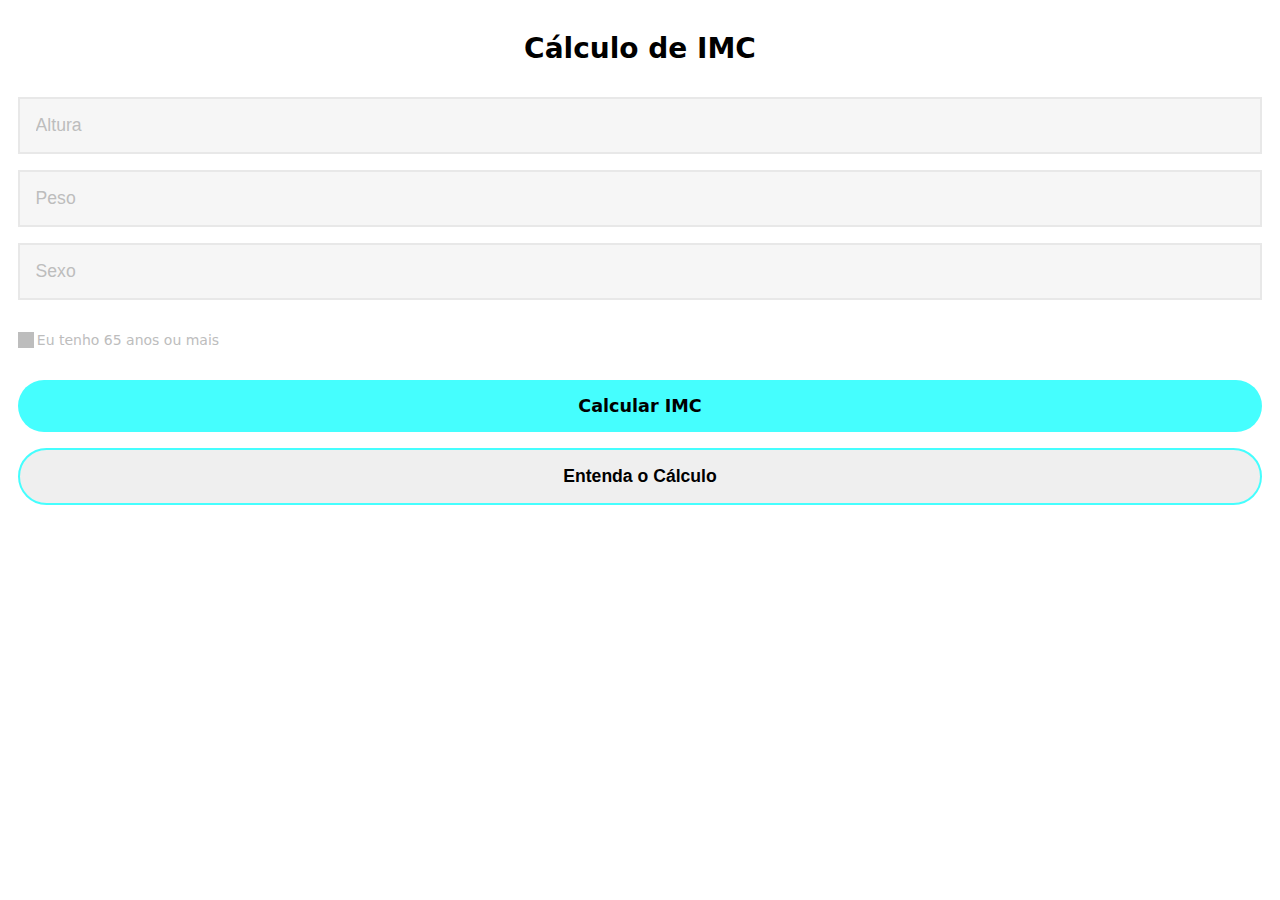
<file: index.html>
<!DOCTYPE html>
<html lang="en">
    <head>
        <meta charset="UTF-8" />
        <meta name="viewport" content="width=device-width, initial-scale=1.0" />
        <link rel="stylesheet" href="css/app.css" />
        <title>Cálculo IMC</title>
    </head>

    <body>
        <header class="page-header">
            <h1>Cálculo de IMC</h1>
        </header>
        <main class="content">
            <section>
                <form>
                    <input
                        type="text"
                        class="form-control"
                        placeholder="Altura"
                    />

                    <input
                        type="text"
                        class="form-control"
                        placeholder="Peso"
                    />

                    <input
                        type="text"
                        class="form-control"
                        placeholder="Sexo"
                    />

                    <label class="form-checkbox">
                        Eu tenho 65 anos ou mais
                        <input type="checkbox" />
                        <span class="checkmark"></span>
                    </label>

                    <a href="history.html" class="button fill">Calcular IMC</a>
                    <button class="button outline">Entenda o Cálculo</button>
                </form>
            </section>
        </main>
    </body>
</html>
</file>
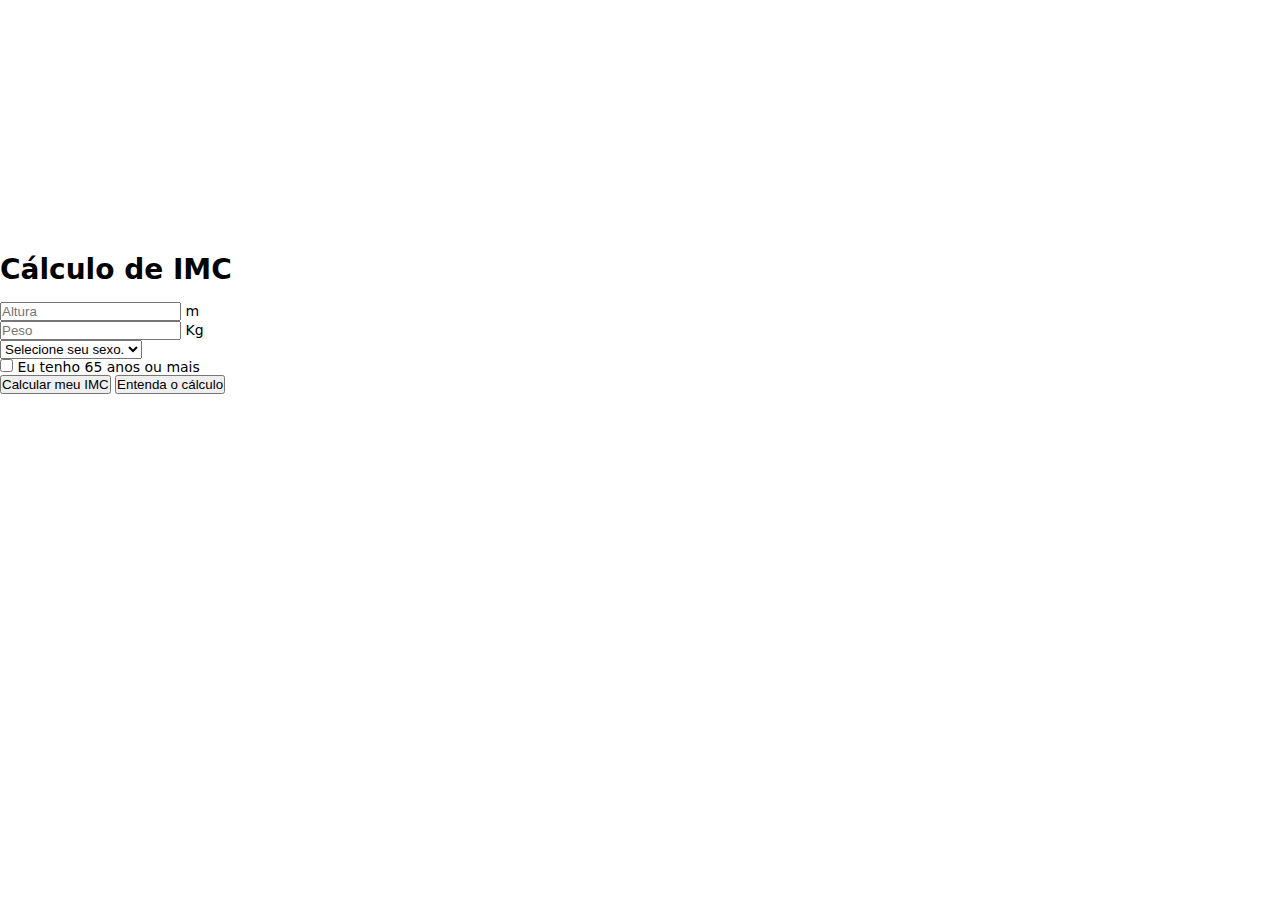
<file: pages/index.html>
<!DOCTYPE html>
<html lang="pt-br">

<head>
    <meta charset="UTF-8">
    <meta name="viewport" content="width=device-width, initial-scale=1.0">
    <link rel="stylesheet" href="/css/app.css">
    <link rel="icon" type="image/png" href="/assets/icon.png">
    <title>IMC</title>
</head>

<body>
    <img id="centralizarSplash" width="250" height="250" src="/assets/icon-no-bg.png" />
    <section id="conteudoPrincipal" class="principalContainer principalContainerBigScreen principalContainerSmallScreen">
        <h1 class="h1 h1Small">Cálculo de IMC</h1>
        <br>
        <div class="inputSmallScreenContainer">
            <input required class="input inputTinyScreen" type="number" placeholder="Altura" />
            <span>m</span>
        </div>
        <div class="inputSmallScreenContainer">
            <input required class="input inputTinyScreen" type="number" placeholder="Peso" />
            <span>Kg</span>
        </div>
        <select required class="input">
            <option desable selected>Selecione seu sexo.</option>
            <option>Masculino</option>
            <option>Feminino</option>
        </select>
        <div>
            <input type="checkbox"/>
            <span>Eu tenho 65 anos ou mais</span>
        </div>
        <div class="horizontalDivisor"></div>
        <button class="btn btnPrimary">Calcular meu IMC</button>
        <button class="btn btnSecondary">Entenda o cálculo</button>
    </section>
</body>
</html>

<script>
    document.addEventListener('DOMContentLoaded', function() {
    var elemento = document.getElementById('centralizarSplash');
    
    var tempoFadeOut = 2000;
    
    setTimeout(function() {
        elemento.style.opacity = '0';
    
    setTimeout(function() {
      var conteudoPrincipal = document.getElementById('conteudoPrincipal');
      conteudoPrincipal.style.display = 'flex';
      
      // Inicia o fade in do conteúdo principal
      setTimeout(function() {
        conteudoPrincipal.style.opacity = '1';
      }, 100);
    }, tempoFadeOut);
  });
});
</script>
</file>
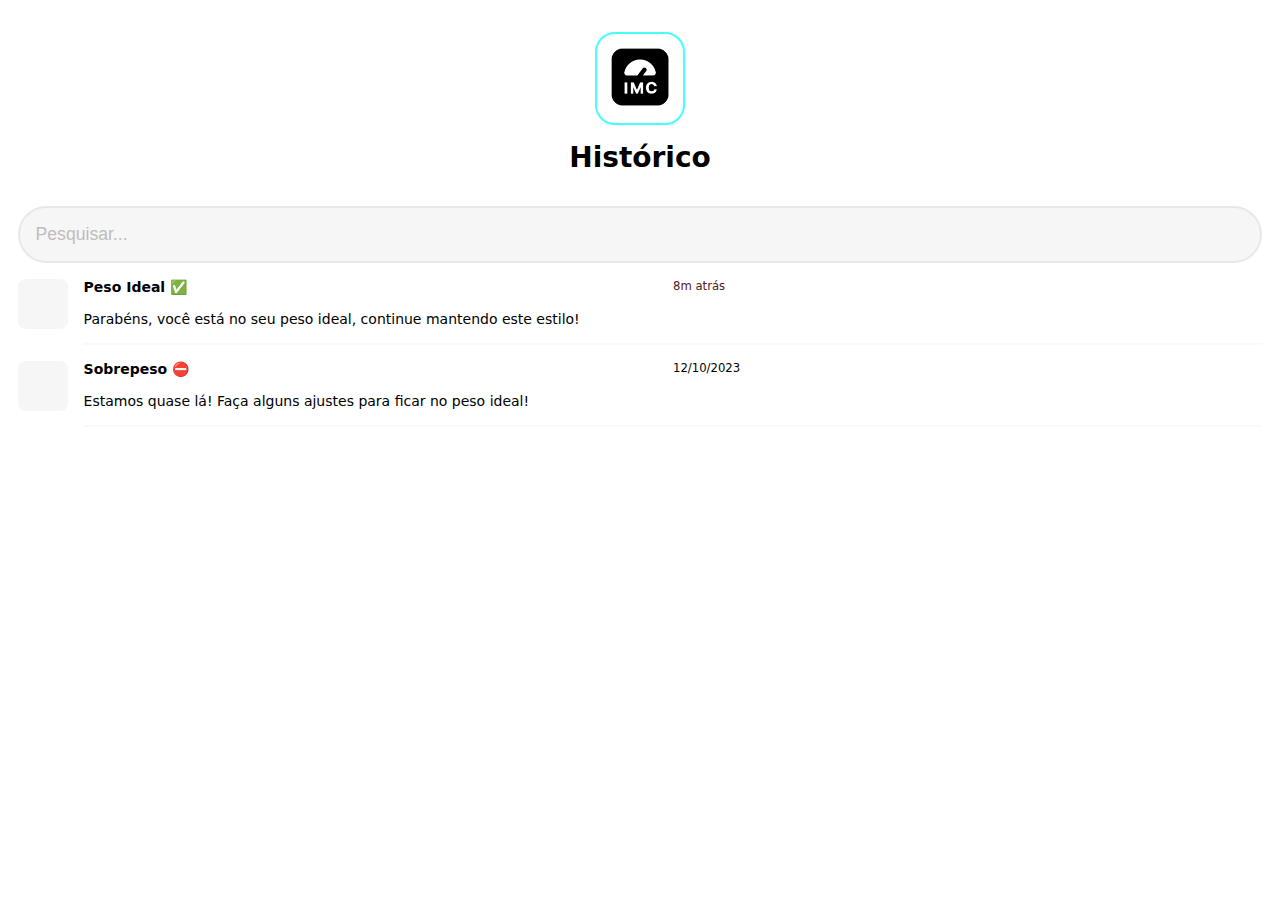
<file: history.html>
<!DOCTYPE html>
<html lang="en">
    <head>
        <meta charset="UTF-8" />
        <meta name="viewport" content="width=device-width, initial-scale=1.0" />
        <link rel="stylesheet" href="css/app.css" />
        <title>Histórico</title>
    </head>
    <body>
        <header class="page-header">
            <div class="logo">
                <img
                    src="assets/icon-no-bg.png"
                    alt="logo"
                    width="70"
                    height="70"
                />
            </div>
            <h1>Histórico</h1>
        </header>

        <main class="content">
            <form>
                <input
                    type="text"
                    class="form-control rounded"
                    placeholder="Pesquisar..."
                />
            </form>

            <section class="content-group">
                <div class="group-item">
                    <div class="cover"></div>
                    <div class="group-item-content">
                        <header>
                            <h4>Peso Ideal ✅</h4>
                            <small>8m atrás</small>
                        </header>
                        <p>
                            Parabéns, você está no seu peso ideal, continue
                            mantendo este estilo!
                        </p>
                        <hr />
                    </div>
                </div>

                <div class="group-item">
                    <div class="cover"></div>
                    <div class="group-item-content">
                        <header>
                            <h4>Sobrepeso ⛔</h4>
                            <small>12/10/2023</small>
                        </header>
                        <p>
                            Estamos quase lá! Faça alguns ajustes para ficar no
                            peso ideal!
                        </p>
                        <hr />
                    </div>
                </div>
            </section>
        </main>
    </body>
</html>
</file>
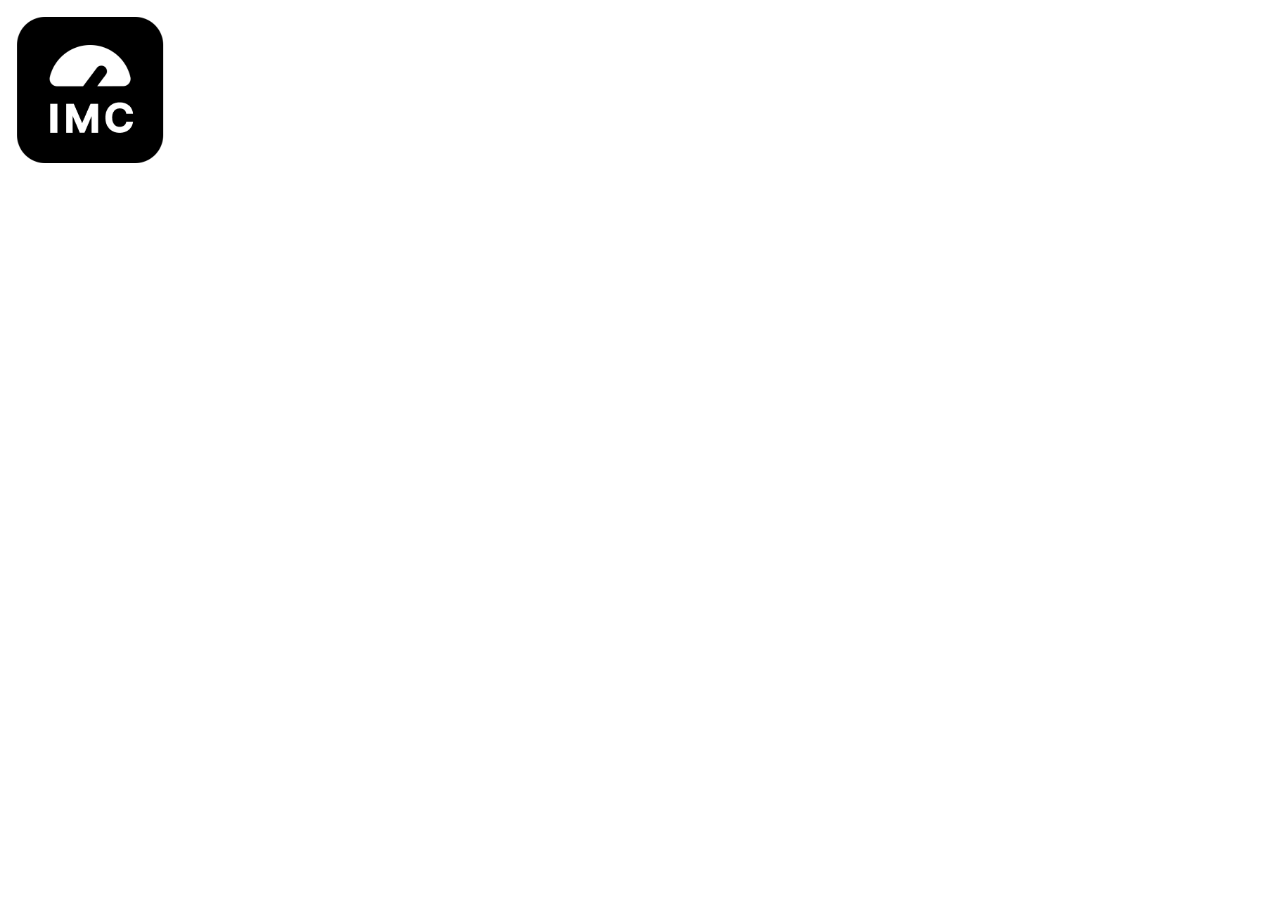
<file: splash.html>
<!DOCTYPE html>
<html lang="en">

<head>
    <meta charset="UTF-8">
    <meta name="viewport" content="width=device-width, initial-scale=1.0">
    <link rel="stylesheet" href="css/app.css">
    <link rel="stylesheet" href="css/splash.css">
    <link rel="stylesheet" href="https://rsms.me/inter/inter.css">
    <title>IMC</title>
</head>

<body class="background-blue">
    <div class="container">
        <div class="principal-image-container">
            <img src="assets/icon-no-bg.png" alt="icon-imc" class="principal-image">
        </div>
    </div>
</body>
</html>
</file>
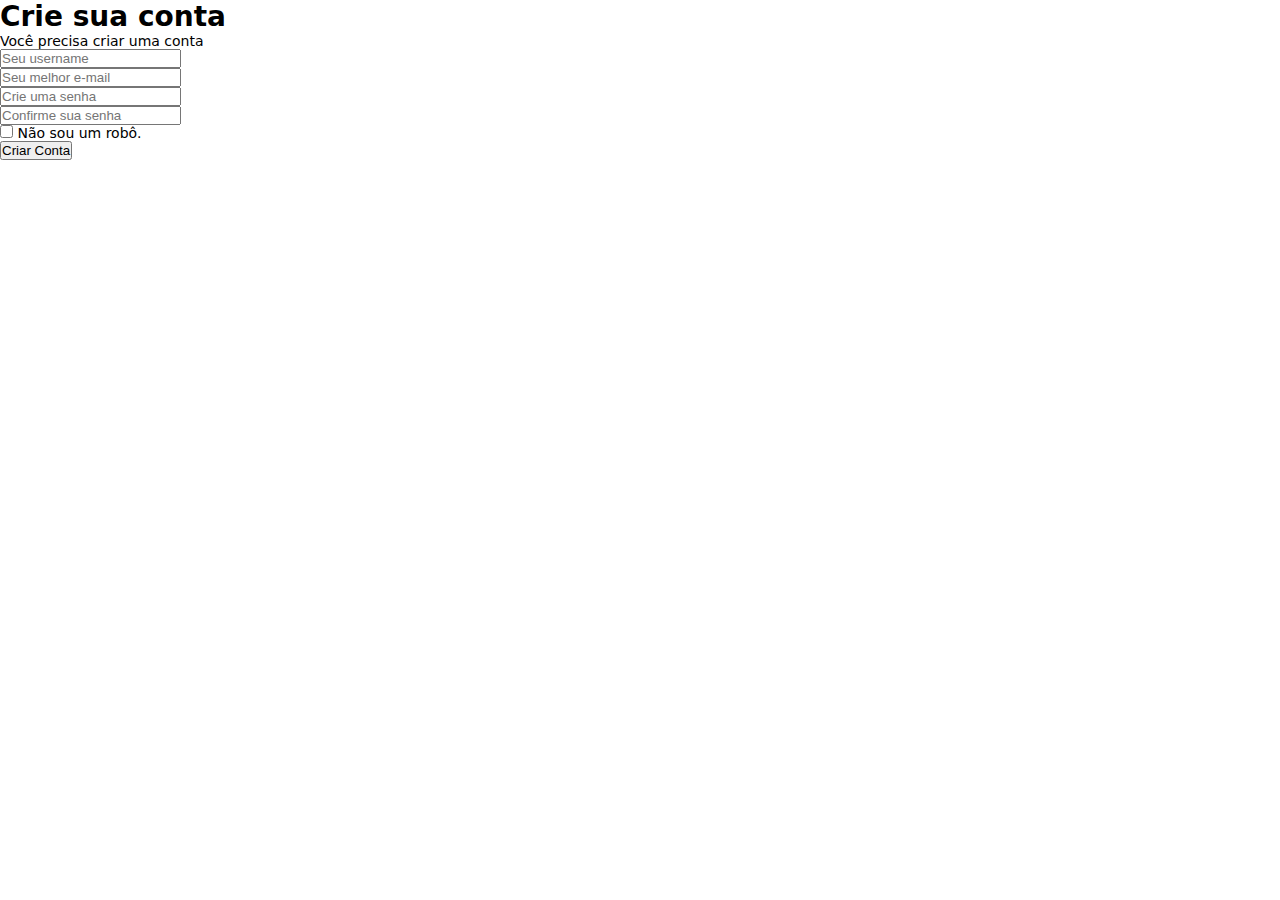
<file: pages/cadastro.html>
<!DOCTYPE html>
<html lang="en">
<head>
    <meta charset="UTF-8">
    <meta name="viewport" content="width=device-width, initial-scale=1.0">
    <link rel="stylesheet" href="/css/app.css">
    <link rel="icon" type="image/png" href="/assets/icon.png">
    <title>Cadastro</title>
</head>
<body>
    <section class="principalContainer principalContainerBigScreen principalContainerSmallScreen" >
        <h1 class="h1 h1Small">Crie sua conta</h1>
        <span class="descricaoTela">
            Você precisa criar uma conta 
        </span>
        <br>
        <div class="inputSmallScreenContainer">
            <input id="name" class="input inputLogin inputTinyScreen" type="text" placeholder="Seu username" />
        </div>
        <div class="inputSmallScreenContainer">
            <input id="email" class="input inputLogin inputTinyScreen" type="email" placeholder="Seu melhor e-mail" />
        </div>
        <div class="inputSmallScreenContainer">
            <input id="senha" class="input inputLogin inputTinyScreen" type="password" placeholder="Crie uma senha" />
        </div>
        <div class="inputSmallScreenContainer">
            <input id="senha2" class="input inputLogin inputTinyScreen" type="password" placeholder="Confirme sua senha" />
        </div>
        <div>
            <input id="notRobot" type="checkbox"/>
            <span>Não sou um robô.</span>
        </div>
        <div class="horizontalDivisor"></div>
        <button class="btn btnPrimary" onclick="checking()">Criar Conta</button>
    </section>
</body>
</html>

<script>
    function checking() {
    var nome = document.getElementById("name").value;
    var email = document.getElementById("email").value;
    var senha = document.getElementById("senha").value;
    var confirmarSenha = document.getElementById("senha2").value;
    var notRobot = document.getElementById("notRobot").checked;

    if (nome.trim() === "" || email.trim() === "" || senha.trim() === "" || !notRobot) {
        alert("Por favor, preencha todos os campos.");
    }
    else if(senha !== confirmarSenha){
        alert("As não pode ser confirmada. checar igualdade.");
    }
    else{
      window.location.href='/pages/index.html'
    }
  }
</script>
</file>
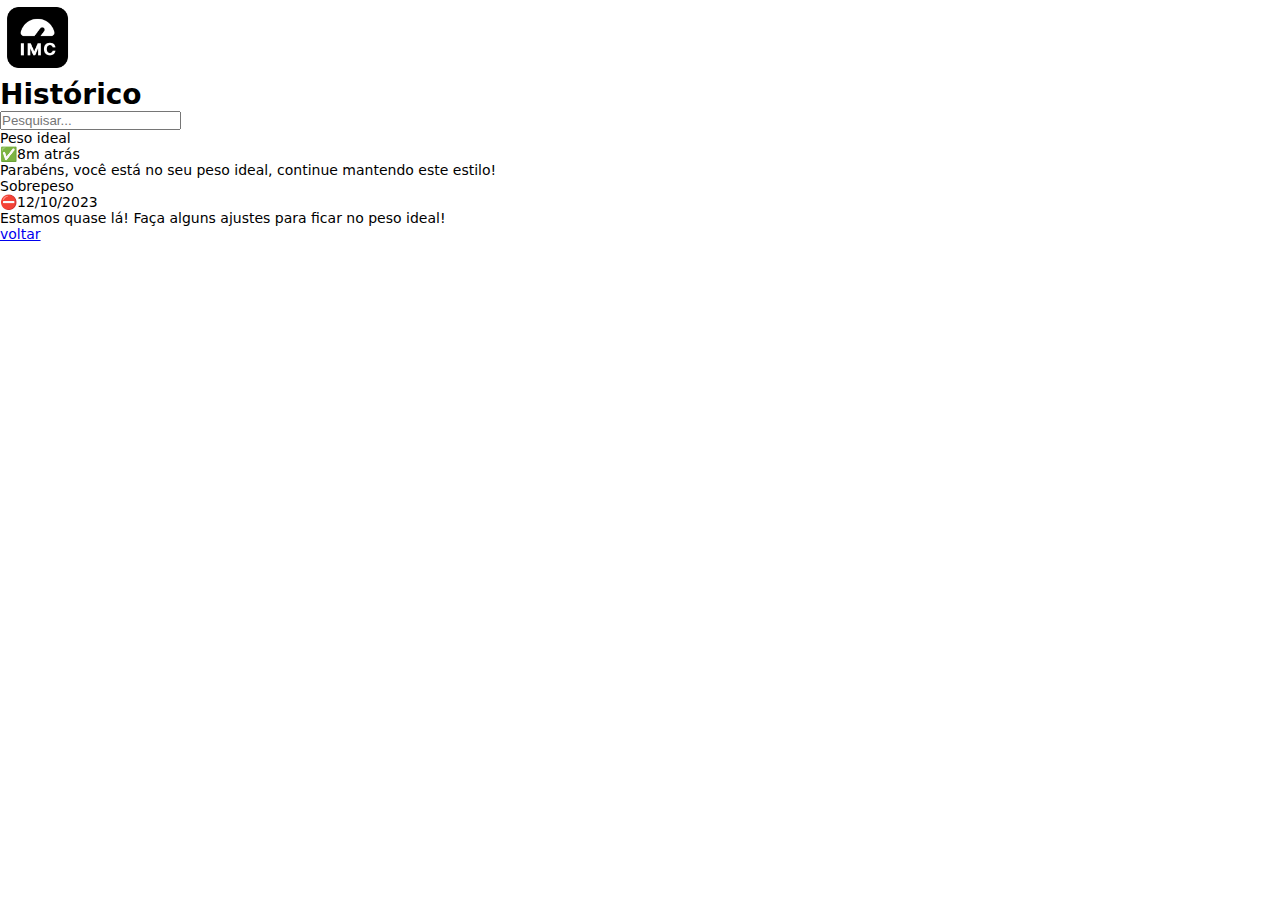
<file: pages/history.html>
<!DOCTYPE html>
<html lang="pt-br">
<head>
    <meta charset="UTF-8">
    <meta name="viewport" content="width=device-width, initial-scale=1.0">
    <link rel="stylesheet" href="/css/app.css">
    <link rel="icon" type="image/png" href="/assets/icon.png">
    <title>Histórico</title>
</head>
<body>
    <section class="principalContainer principalContainerBigScreen principalContainerSmallScreen">
        <div class="historyHeader">
            <img src="/assets/icon-no-bg.png" width="75px" height="75px"/>
            <h1 class="h1 h1Small">Histórico</h1>
        </div>
        <input required class="input inputTinyScreen barraPesquisa barraPesquisaSmall" type="text" placeholder="Pesquisar..." />
        <div class="horizontalDivisor"></div>
        <div>
            <div class="historyDiv historySmallScreenFontSite">
                <div class="historyDivHeader">
                    <div class="historyDivProfileImg"></div>
                    <div class="historyDivHeaderTextDiv">
                        <p>Peso ideal</p>
                        <p class="historyDivTimer"> ✅8m atrás</p>
                    </div>
                </div>
                <p class="historyInfoText">Parabéns, você está no seu peso ideal, continue mantendo este estilo!</p>
            </div>

            <div class="historyDiv historySmallScreenFontSite">
                <div class="historyDivHeader">
                    <div class="historyDivProfileImg"></div>
                    <div class="historyDivHeaderTextDiv">
                        <p>Sobrepeso</p>
                        <p class="historyDivTimer dateColor"> ⛔️12/10/2023</p>
                    </div>
                </div>
                <p class="historyInfoText">Estamos quase lá! Faça alguns ajustes para ficar no peso ideal!</p>
            </div>
            <a href="/pages/index.html">voltar</a>
        </div>
    </section>
</body>
</html>
</file>
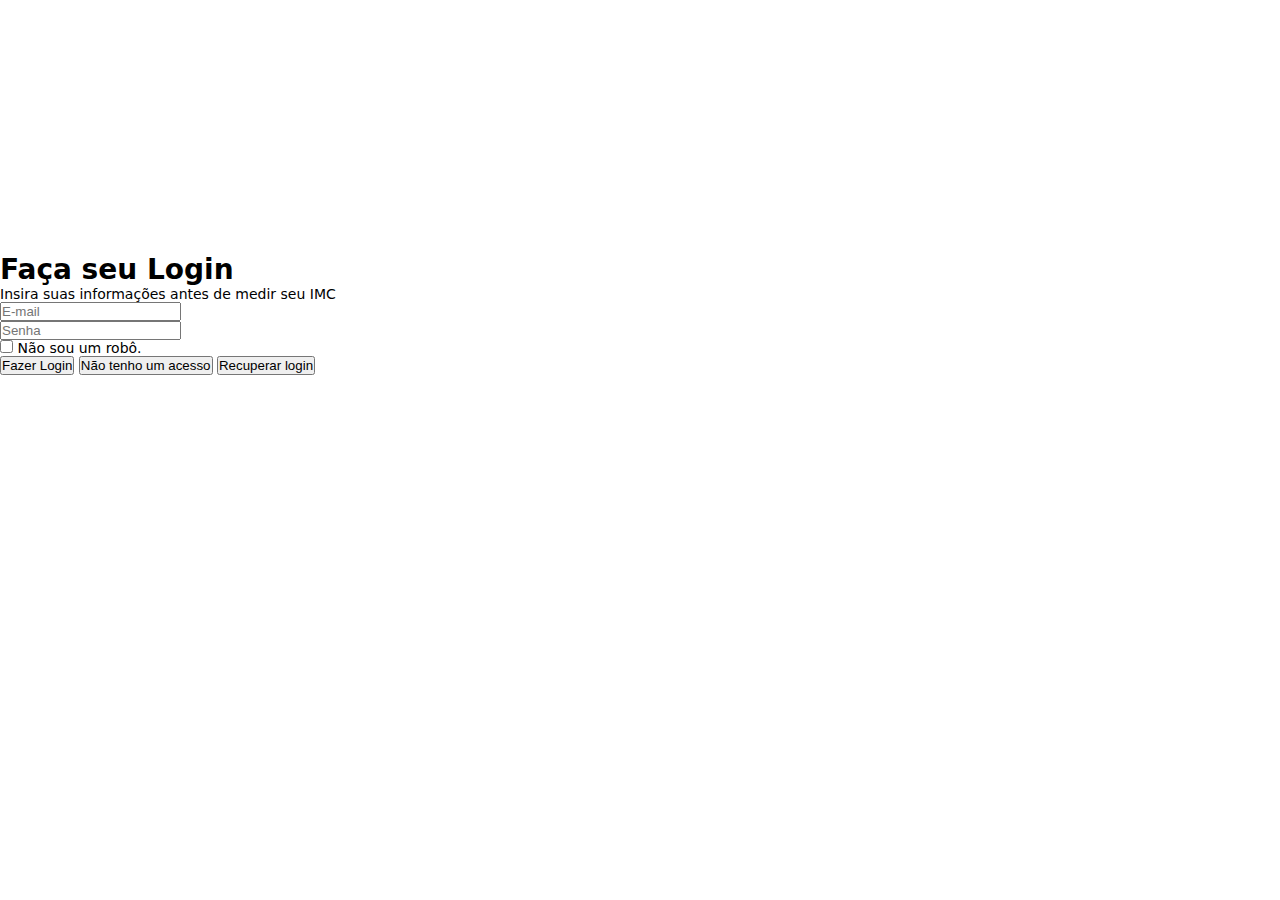
<file: pages/login.html>
<!DOCTYPE html>
<html lang="en">
<head>
    <meta charset="UTF-8">
    <meta name="viewport" content="width=device-width, initial-scale=1.0">
    <link rel="stylesheet" href="/css/app.css">
    <link rel="icon" type="image/png" href="/assets/icon.png">
    <title>Login</title>
</head>
<body>
    <img id="centralizarSplash" width="250" height="250" src="/assets/icon-no-bg.png" />
    <section id="conteudoPrincipal" class="principalContainer principalContainerBigScreen principalContainerSmallScreen" >
        <h1 class="h1 h1Small">Faça seu Login</h1>
        <span class="descricaoTela">
            Insira suas informações antes de medir seu IMC
        </span>
        <br>
        <div class="inputSmallScreenContainer">
            <input id="email" class="input inputLogin inputTinyScreen" type="email" placeholder="E-mail" />
        </div>
        <div class="inputSmallScreenContainer">
            <input id="senha" class="input inputLogin inputTinyScreen" type="password" placeholder="Senha" />
        </div>
        <div>
            <input id="notRobot" type="checkbox"/>
            <span>Não sou um robô.</span>
        </div>
        <div class="horizontalDivisor"></div>
        <button class="btn btnPrimary" onclick="checking()">Fazer Login</button>
        <button class="btn btnSecondary" onclick="window.location.href='/pages/cadastro.html'">Não tenho um acesso</button>
        <button class="btn btnSecondary" onclick="window.location.href='/pages/recuperarLogin.html'">Recuperar login</button>
    </section>
</body>
</html>

<script>
  document.addEventListener('DOMContentLoaded', function() {
    var elemento = document.getElementById('centralizarSplash');
    
    var tempoFadeOut = 2000;
    
    setTimeout(function() {
        elemento.style.opacity = '0';
    
    setTimeout(function() {
      var conteudoPrincipal = document.getElementById('conteudoPrincipal');
      conteudoPrincipal.style.display = 'flex';
      
      // Inicia o fade in do conteúdo principal
      setTimeout(function() {
        conteudoPrincipal.style.opacity = '1';
      }, 100);
    }, tempoFadeOut);
    });
  });

  function checking() {
    var email = document.getElementById("email").value;
    var senha = document.getElementById("senha").value;
    var notRobot = document.getElementById("notRobot").checked;

    if (email.trim() === "" || senha.trim() === "" || !notRobot) {
        alert("Por favor, preencha todos os campos.");
    }
    else{
      window.location.href='/pages/index.html'
    }
  }

</script>
</file>
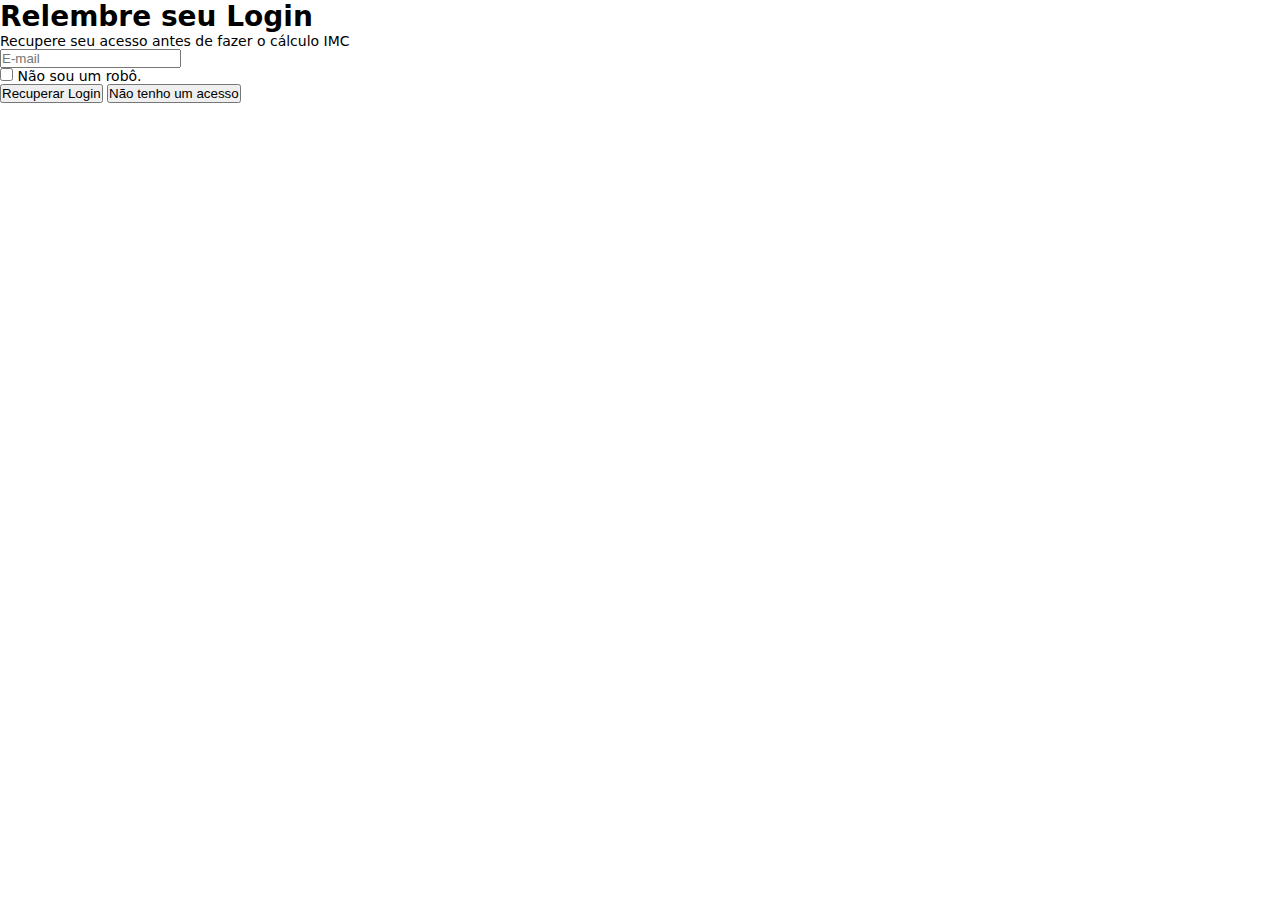
<file: pages/recuperarLogin.html>
<!DOCTYPE html>
<html lang="en">
<head>
    <meta charset="UTF-8">
    <meta name="viewport" content="width=device-width, initial-scale=1.0">
    <link rel="stylesheet" href="/css/app.css">
    <link rel="icon" type="image/png" href="/assets/icon.png">
    <title>Recuperar Conta</title>
</head>
<body>
    <section class="principalContainer principalContainerBigScreen principalContainerSmallScreen" >
        <h1 class="h1 h1Small">Relembre seu Login</h1>
        <span class="descricaoTela">
            Recupere seu acesso antes de fazer o cálculo IMC
        </span>
        <br>
        <div class="inputSmallScreenContainer">
            <input id="email" class="input inputLogin inputTinyScreen" type="email" placeholder="E-mail" />
        </div>
        <div>
            <input id="notRobot" type="checkbox"/>
            <span>Não sou um robô.</span>
        </div>
        <div class="horizontalDivisor"></div>
        <button class="btn btnPrimary" onclick="checking()">Recuperar Login</button>
        <button class="btn btnSecondary" onclick="window.location.href='/pages/cadastro.html'">Não tenho um acesso</button>
    
</body>
</html>

<script>
    function checking() {
    let email = document.getElementById("email").value;
    let notRobot = document.getElementById("notRobot").checked;

    if (email.trim() === "" || !notRobot) {
        alert("Por favor, preencha todos os campos.");
    }
    else{
      window.location.href='/pages/login.html'
    }
  }
</script>
</file>
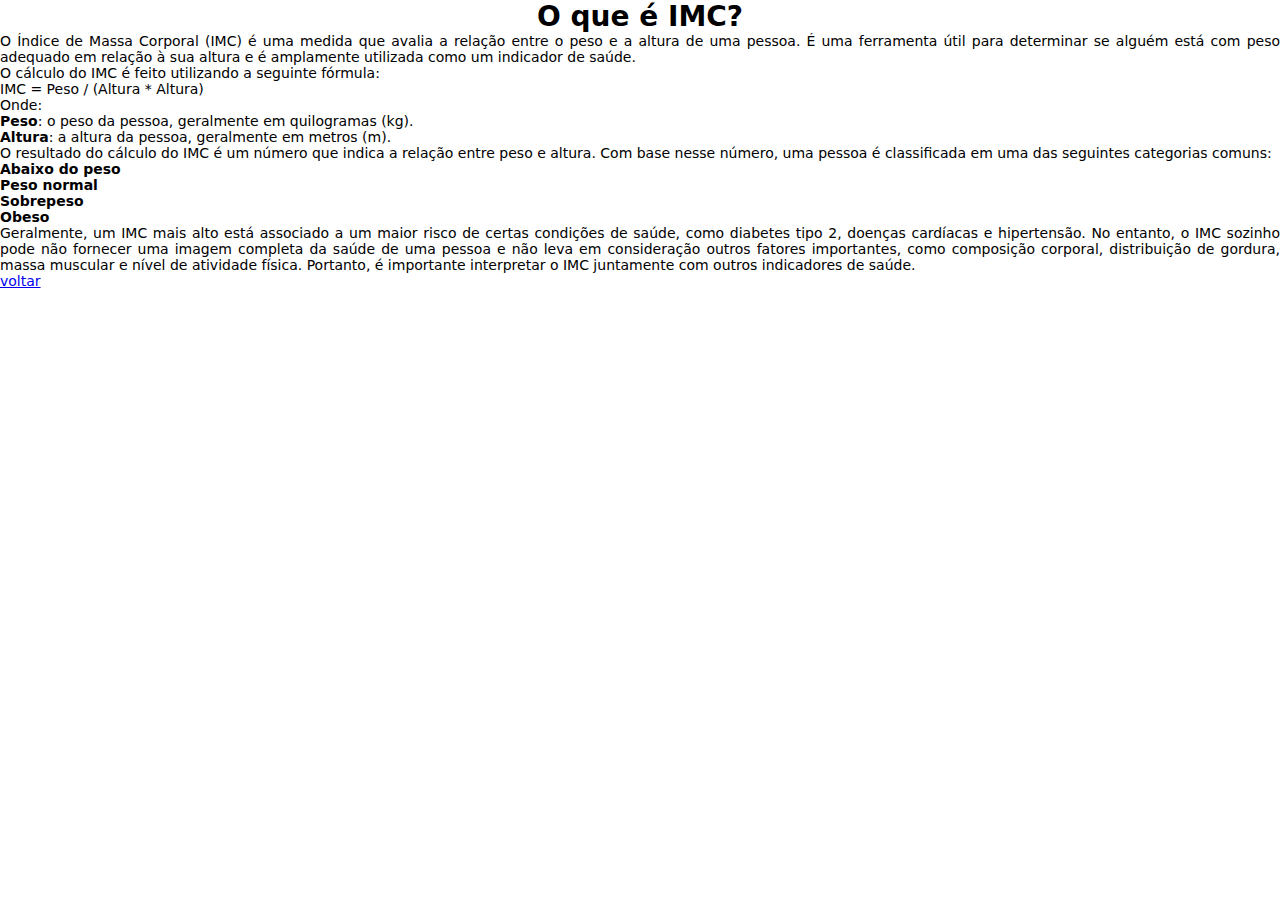
<file: pages/significado.html>
<!DOCTYPE html>
<html lang="en">
<head>
    <meta charset="UTF-8">
    <meta name="viewport" content="width=device-width, initial-scale=1.0">
    <link rel="stylesheet" href="/css/app.css">
    <link rel="icon" type="image/png" href="/assets/icon.png">
    <title>O que é IMC</title>
</head>
<body>
    <section style="text-align: justify;" class="principalContainer principalContainerBigScreen principalContainerSmallScreen" >
        <h1 style="text-align: center;">O que é IMC?</h1>

        <p>O Índice de Massa Corporal (IMC) é uma medida que avalia a relação entre o peso e a altura de uma pessoa. É uma ferramenta útil para determinar se alguém está com peso adequado em relação à sua altura e é amplamente utilizada como um indicador de saúde.</p>

        <p>O cálculo do IMC é feito utilizando a seguinte fórmula:</p>

        <p>IMC = Peso / (Altura * Altura)</p>

        <p>Onde:</p>
        <ul>
            <li><strong>Peso</strong>: o peso da pessoa, geralmente em quilogramas (kg).</li>
            <li><strong>Altura</strong>: a altura da pessoa, geralmente em metros (m).</li>
        </ul>

        <p>O resultado do cálculo do IMC é um número que indica a relação entre peso e altura. Com base nesse número, uma pessoa é classificada em uma das seguintes categorias comuns:</p>

        <ul>
            <li><strong>Abaixo do peso</strong></li>
            <li><strong>Peso normal</strong></li>
            <li><strong>Sobrepeso</strong></li>
            <li><strong>Obeso</strong></li>
        </ul>

        <p>Geralmente, um IMC mais alto está associado a um maior risco de certas condições de saúde, como diabetes tipo 2, doenças cardíacas e hipertensão. No entanto, o IMC sozinho pode não fornecer uma imagem completa da saúde de uma pessoa e não leva em consideração outros fatores importantes, como composição corporal, distribuição de gordura, massa muscular e nível de atividade física. Portanto, é importante interpretar o IMC juntamente com outros indicadores de saúde.</p>

        <a href="/pages/index.html">voltar</a>
    </section>
</body>
</html>
</file>
<file: css/app.css>
*,
*::before,
*::after {
    box-sizing: border-box;
    margin: 0;
    padding: 0;
}

body {
    font-size: 14px;
    font-family: system-ui, -apple-system, "Segoe UI", Roboto, "Noto Sans",
        "Liberation Sans", sans-serif;
}

.page-header {
    display: flex;
    flex-direction: column;
    align-items: center;
    margin-top: 2rem;
}

.page-header .logo {
    padding: 0.5rem;
    border: 2px solid #45fefe;
    border-radius: 20px;
    margin-bottom: 1rem;
}

.flex {
    display: flex;
}

.flex-row {
    flex-direction: row;
}

main.content {
    display: flex;
    padding-right: 1.1rem;
    padding-left: 1.1rem;
    margin-top: 2rem;
    margin-right: auto;
    margin-left: auto;
    flex-direction: column;
}

.content * {
    flex: 1 0 0%;
    width: 100%;
}

.form-control {
    display: block;
    width: 100%;
    background-color: #f6f6f6;
    border: 2px solid #e8e8e8;
    padding: 1rem;
    margin-bottom: 1rem;
    color: #bdbdbd;
    font-size: 1.1rem;
}

.form-control::placeholder {
    color: #bdbdbd;
    opacity: 1;
}

.form-control.rounded {
    border-radius: 100px;
}

.form-checkbox {
    display: block;
    position: relative;
    padding: 1rem 1rem 1rem 1.2rem;
    margin-bottom: 1rem;
    color: #bdbdbd;
    cursor: pointer;
}

.form-checkbox input {
    position: absolute;
    opacity: 0;
    cursor: pointer;
    width: 0;
    height: 0;
}

.form-checkbox .checkmark {
    position: absolute;
    top: 1rem;
    left: 0;
    width: 1rem;
    height: 1rem;
    background-color: #bdbdbd;
}

.form-checkbox .checkmark:after {
    content: "";
    position: absolute;
    display: none;
}

.form-checkbox input:checked ~ .checkmark:after {
    display: block;
}

.form-checkbox .checkmark:after {
    top: 0.2rem;
    left: 0.4rem;
    width: 0.3rem;
    height: 0.6rem;
    border: solid #000;
    border-width: 0 3px 3px 0;
    -webkit-transform: rotate(45deg);
    -ms-transform: rotate(45deg);
    transform: rotate(45deg);
}

.button {
    text-decoration: none;
    display: block;
    width: 100%;
    border-radius: 100px;
    padding: 1rem;
    margin-bottom: 1rem;
    font-size: 1.1rem;
    font-weight: 600;
    color: #000;
    text-align: center;
    cursor: pointer;
}

.button.fill {
    border: none;
    background-color: #45fefe;
}

.button.outline {
    border: 2px solid #45fefe;
}

.content-group {
    display: flex;
    flex-direction: column;
}

.group-item {
    display: flex;
    flex-direction: row;
    justify-content: space-around;
}

.group-item .cover {
    background-color: #f6f6f6;
    border-radius: 8px;
    width: 50px;
    height: 50px;
    flex: unset;
}

.group-item .cover ~ .group-item-content {
    margin-left: 1rem;
}

.group-item header {
    display: flex;
    align-content: space-between;
    margin-bottom: 1rem;
}

.group-item:first-child header small {
    color: #522020;
}

.group-item p {
    margin-bottom: 1rem;
}
.group-item hr {
    margin-bottom: 1rem;
    color: inherit;
    border-top: 1px solid #e8e8e8;
    opacity: 0.25;
}
</file>
<file: css/splash.css>
img.principal-image {
    width: 180px; 
    height: 180px;
}
</file>
